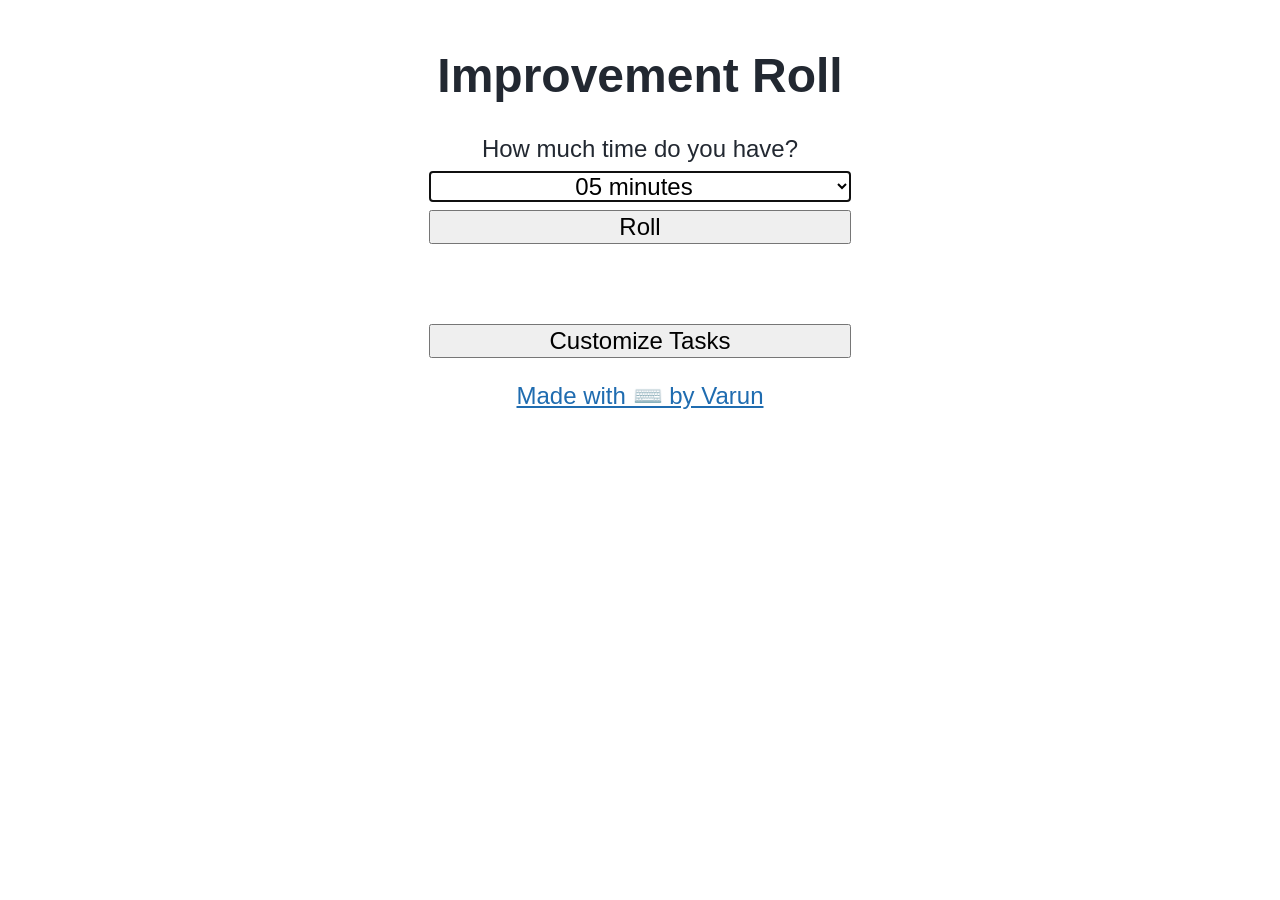
<file: index.html>
<!DOCTYPE html>
<html lang="en">
<head>
    <meta charset="UTF-8">
    <meta name="viewport" content="width=device-width, initial-scale=1.0">

    <title>Improvement Roll</title>
    <meta name="description" content="Productive activity suggester for short breaks.">

    <link rel="icon" type="image/x-icon" href="/favicon.png">
    <link rel="manifest" href="manifest.json">

    <link href="index.css" rel="stylesheet" type="text/css">

    <link rel="apple-touch-icon" href="icons/apple-icon-180.png">

    <meta name="apple-mobile-web-app-capable" content="yes">

    <link rel="apple-touch-startup-image" href="icons/apple-splash-2048-2732.jpg" media="(device-width: 1024px) and (device-height: 1366px) and (-webkit-device-pixel-ratio: 2) and (orientation: portrait)">
    <link rel="apple-touch-startup-image" href="icons/apple-splash-2732-2048.jpg" media="(device-width: 1024px) and (device-height: 1366px) and (-webkit-device-pixel-ratio: 2) and (orientation: landscape)">
    <link rel="apple-touch-startup-image" href="icons/apple-splash-1668-2388.jpg" media="(device-width: 834px) and (device-height: 1194px) and (-webkit-device-pixel-ratio: 2) and (orientation: portrait)">
    <link rel="apple-touch-startup-image" href="icons/apple-splash-2388-1668.jpg" media="(device-width: 834px) and (device-height: 1194px) and (-webkit-device-pixel-ratio: 2) and (orientation: landscape)">
    <link rel="apple-touch-startup-image" href="icons/apple-splash-1536-2048.jpg" media="(device-width: 768px) and (device-height: 1024px) and (-webkit-device-pixel-ratio: 2) and (orientation: portrait)">
    <link rel="apple-touch-startup-image" href="icons/apple-splash-2048-1536.jpg" media="(device-width: 768px) and (device-height: 1024px) and (-webkit-device-pixel-ratio: 2) and (orientation: landscape)">
    <link rel="apple-touch-startup-image" href="icons/apple-splash-1668-2224.jpg" media="(device-width: 834px) and (device-height: 1112px) and (-webkit-device-pixel-ratio: 2) and (orientation: portrait)">
    <link rel="apple-touch-startup-image" href="icons/apple-splash-2224-1668.jpg" media="(device-width: 834px) and (device-height: 1112px) and (-webkit-device-pixel-ratio: 2) and (orientation: landscape)">
    <link rel="apple-touch-startup-image" href="icons/apple-splash-1620-2160.jpg" media="(device-width: 810px) and (device-height: 1080px) and (-webkit-device-pixel-ratio: 2) and (orientation: portrait)">
    <link rel="apple-touch-startup-image" href="icons/apple-splash-2160-1620.jpg" media="(device-width: 810px) and (device-height: 1080px) and (-webkit-device-pixel-ratio: 2) and (orientation: landscape)">
    <link rel="apple-touch-startup-image" href="icons/apple-splash-1284-2778.jpg" media="(device-width: 428px) and (device-height: 926px) and (-webkit-device-pixel-ratio: 3) and (orientation: portrait)">
    <link rel="apple-touch-startup-image" href="icons/apple-splash-2778-1284.jpg" media="(device-width: 428px) and (device-height: 926px) and (-webkit-device-pixel-ratio: 3) and (orientation: landscape)">
    <link rel="apple-touch-startup-image" href="icons/apple-splash-1170-2532.jpg" media="(device-width: 390px) and (device-height: 844px) and (-webkit-device-pixel-ratio: 3) and (orientation: portrait)">
    <link rel="apple-touch-startup-image" href="icons/apple-splash-2532-1170.jpg" media="(device-width: 390px) and (device-height: 844px) and (-webkit-device-pixel-ratio: 3) and (orientation: landscape)">
    <link rel="apple-touch-startup-image" href="icons/apple-splash-1125-2436.jpg" media="(device-width: 375px) and (device-height: 812px) and (-webkit-device-pixel-ratio: 3) and (orientation: portrait)">
    <link rel="apple-touch-startup-image" href="icons/apple-splash-2436-1125.jpg" media="(device-width: 375px) and (device-height: 812px) and (-webkit-device-pixel-ratio: 3) and (orientation: landscape)">
    <link rel="apple-touch-startup-image" href="icons/apple-splash-1242-2688.jpg" media="(device-width: 414px) and (device-height: 896px) and (-webkit-device-pixel-ratio: 3) and (orientation: portrait)">
    <link rel="apple-touch-startup-image" href="icons/apple-splash-2688-1242.jpg" media="(device-width: 414px) and (device-height: 896px) and (-webkit-device-pixel-ratio: 3) and (orientation: landscape)">
    <link rel="apple-touch-startup-image" href="icons/apple-splash-828-1792.jpg" media="(device-width: 414px) and (device-height: 896px) and (-webkit-device-pixel-ratio: 2) and (orientation: portrait)">
    <link rel="apple-touch-startup-image" href="icons/apple-splash-1792-828.jpg" media="(device-width: 414px) and (device-height: 896px) and (-webkit-device-pixel-ratio: 2) and (orientation: landscape)">
    <link rel="apple-touch-startup-image" href="icons/apple-splash-1242-2208.jpg" media="(device-width: 414px) and (device-height: 736px) and (-webkit-device-pixel-ratio: 3) and (orientation: portrait)">
    <link rel="apple-touch-startup-image" href="icons/apple-splash-2208-1242.jpg" media="(device-width: 414px) and (device-height: 736px) and (-webkit-device-pixel-ratio: 3) and (orientation: landscape)">
    <link rel="apple-touch-startup-image" href="icons/apple-splash-750-1334.jpg" media="(device-width: 375px) and (device-height: 667px) and (-webkit-device-pixel-ratio: 2) and (orientation: portrait)">
    <link rel="apple-touch-startup-image" href="icons/apple-splash-1334-750.jpg" media="(device-width: 375px) and (device-height: 667px) and (-webkit-device-pixel-ratio: 2) and (orientation: landscape)">
    <link rel="apple-touch-startup-image" href="icons/apple-splash-640-1136.jpg" media="(device-width: 320px) and (device-height: 568px) and (-webkit-device-pixel-ratio: 2) and (orientation: portrait)">
    <link rel="apple-touch-startup-image" href="icons/apple-splash-1136-640.jpg" media="(device-width: 320px) and (device-height: 568px) and (-webkit-device-pixel-ratio: 2) and (orientation: landscape)">
</head>
<body>
<div id="content">
    <h1>Improvement Roll</h1>
    <label for="select-time">How much time do you have?</label>
    <select name="time" id="select-time" autofocus>
        <option value="minutes05" selected>05 minutes</option>
        <option value="minutes10">10 minutes</option>
        <option value="minutes30">30 minutes</option>
    </select>
    <button id="button-roll">Roll</button>
    <p id="rolled-task"></p>
    <div id="customize-section" style="display: none;">
        <h2 style="text-align: center; font-size: 1.5rem; margin-top: 32px;">Customize Tasks</h2>
        <label for="customize-select-time">Select time category:</label>
        <select name="time" id="customize-select-time">
            <option value="minutes05" selected>05 minutes</option>
            <option value="minutes10">10 minutes</option>
            <option value="minutes30">30 minutes</option>
        </select>
        <label for="customize-input-task">Add a new task:</label>
        <input type="text" id="customize-input-task" placeholder="Enter your task">
        <button id="customize-button-add">Add Task</button>
        <div id="custom-tasks-list"></div>
        <p id="customize-message"></p>
    </div>
    <button id="button-customize" style="margin-top: 24px;">Customize Tasks</button>
    <noscript>
        <details>
            <summary>05 minutes</summary>
            <ul>
                <li>Meditate for 5 minutes</li>
                <li>Do 25 push-ups</li>
                <li>Plank for 3 minutes</li>
                <li>Read a bookmarked article</li>
                <li>Drop a message to your parents</li>
                <li>Do a sun-bath</li>
                <li>Read one unread email</li>
                <li>Prune 1 file out of your Downloads folder</li>
                <li>Prune 1 file from your Desktop</li>
                <li>Backup saved games</li>
                <li>Do a little dance</li>
                <li>Ensure the ice-tray is filled</li>
                <li>Trim your nails</li>
                <li>Wash your face</li>
                <li>Organize 1 file from NAS Inbox</li>
                <li>Do 5 squats</li>
            </ul>
        </details>
        <details>
            <summary>10 minutes</summary>
            <ul>
                <li>Meditate for 10 minutes</li>
                <li>Do 50 push-ups</li>
                <li>Do 25 sit-ups</li>
                <li>Journal for 10 minutes</li>
                <li>Organize a messy folder on your computer</li>
                <li>Clean the dishes</li>
                <li>Do a sun-bath</li>
                <li>Do 25 squats</li>
                <li>Read a bookmarked article</li>
                <li>Prune 2 files out of your Downloads folder</li>
                <li>Prune 2 files from your Desktop</li>
                <li>Take a nice photo</li>
                <li>Ensure plants are watered appropriately</li>
                <li>Read from a fiction book</li>
                <li>Read one unread email</li>
                <li>Ensure the electronic gadgets are charged</li>
                <li>Clean your camera-roll/screenshots folder</li>
                <li>Make your bed</li>
            </ul>
        </details>
        <details>
            <summary>30 minutes</summary>
            <ul>
                <li>Go for a short walk</li>
                <li>Clean the area around you</li>
                <li>Read a chapter of a book</li>
                <li>Do a calisthenics workout</li>
                <li>Groom yourself</li>
                <li>Write a short story</li>
                <li>Call a friend/family-member</li>
                <li>Write a letter to your future self</li>
                <li>Write a letter to your partner/parents</li>
                <li>Write a blog entry</li>
                <li>Take a nap</li>
                <li>Work on the very-next-action for 1 of the side-projects</li>
                <li>Work on an overdue task from your to-do list</li>
                <li>Plan for your next date-night</li>
                <li>Go for a cycle ride</li>
                <li>Ensure all projects are backed-up to git</li>
                <li>Take the bike out for some outdoor work</li>
            </ul>
        </details>
    </noscript>
    <footer>
        <a href="https://varunbarad.com"><p>Made with ⌨️ by Varun</p></a>
    </footer>
</div>

<script src="index.js" type="text/javascript"></script>
<script type="text/javascript">
    if ('serviceWorker' in navigator) {
      navigator.serviceWorker.register('/service-worker.js');
    }
</script>
</body>
</html>
</file>
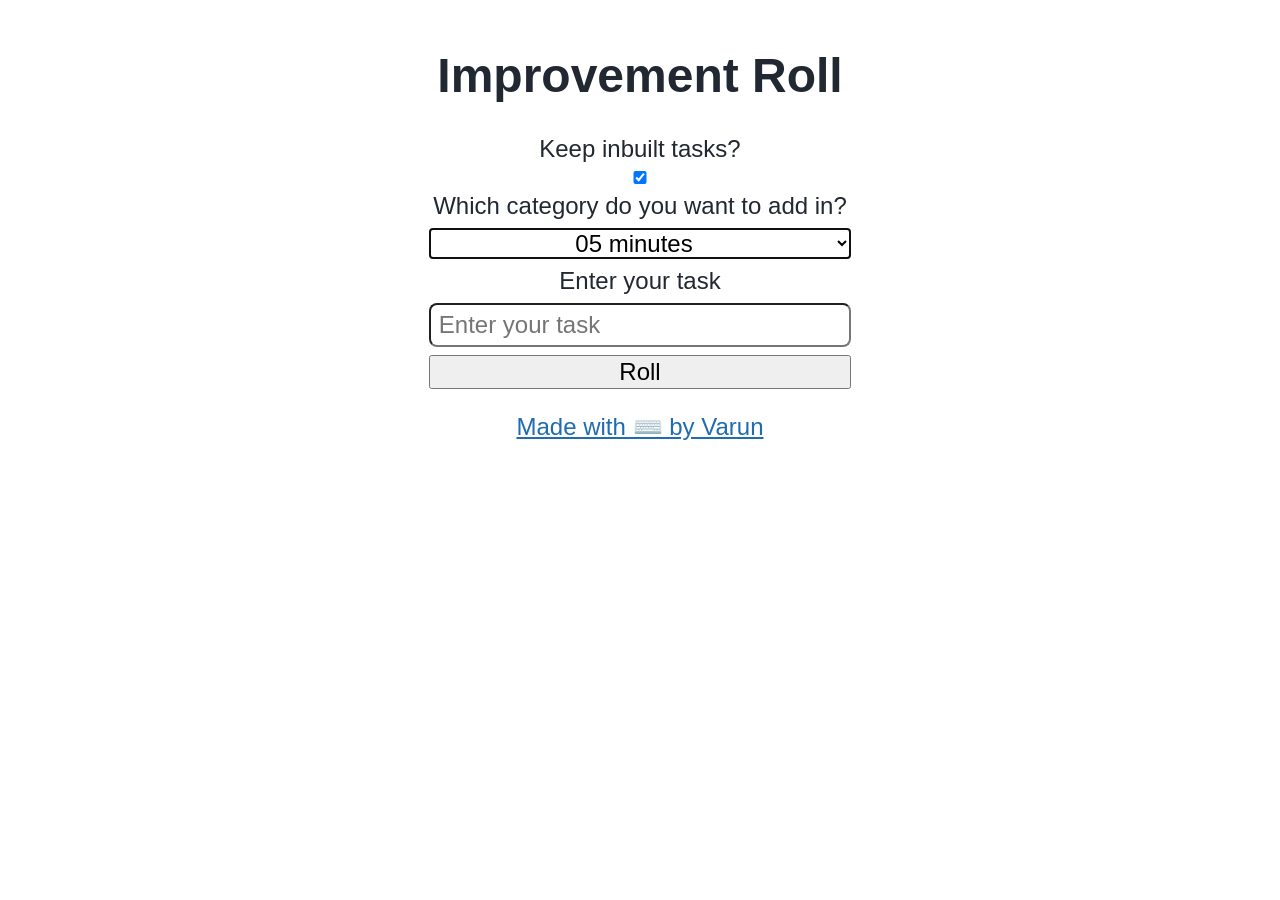
<file: customize.html>
<!DOCTYPE html>
<html lang="en">
<head>
    <meta charset="UTF-8">
    <meta name="viewport" content="width=device-width, initial-scale=1.0">

    <title>Improvement Roll</title>
    <meta name="description" content="Productive activity suggester for short breaks.">

    <link rel="icon" type="image/x-icon" href="/favicon.png">
    <link rel="manifest" href="manifest.json">

    <link href="index.css" rel="stylesheet" type="text/css">

    <link rel="apple-touch-icon" href="icons/apple-icon-180.png">

    <meta name="apple-mobile-web-app-capable" content="yes">

    <link rel="apple-touch-startup-image" href="icons/apple-splash-2048-2732.jpg" media="(device-width: 1024px) and (device-height: 1366px) and (-webkit-device-pixel-ratio: 2) and (orientation: portrait)">
    <link rel="apple-touch-startup-image" href="icons/apple-splash-2732-2048.jpg" media="(device-width: 1024px) and (device-height: 1366px) and (-webkit-device-pixel-ratio: 2) and (orientation: landscape)">
    <link rel="apple-touch-startup-image" href="icons/apple-splash-1668-2388.jpg" media="(device-width: 834px) and (device-height: 1194px) and (-webkit-device-pixel-ratio: 2) and (orientation: portrait)">
    <link rel="apple-touch-startup-image" href="icons/apple-splash-2388-1668.jpg" media="(device-width: 834px) and (device-height: 1194px) and (-webkit-device-pixel-ratio: 2) and (orientation: landscape)">
    <link rel="apple-touch-startup-image" href="icons/apple-splash-1536-2048.jpg" media="(device-width: 768px) and (device-height: 1024px) and (-webkit-device-pixel-ratio: 2) and (orientation: portrait)">
    <link rel="apple-touch-startup-image" href="icons/apple-splash-2048-1536.jpg" media="(device-width: 768px) and (device-height: 1024px) and (-webkit-device-pixel-ratio: 2) and (orientation: landscape)">
    <link rel="apple-touch-startup-image" href="icons/apple-splash-1668-2224.jpg" media="(device-width: 834px) and (device-height: 1112px) and (-webkit-device-pixel-ratio: 2) and (orientation: portrait)">
    <link rel="apple-touch-startup-image" href="icons/apple-splash-2224-1668.jpg" media="(device-width: 834px) and (device-height: 1112px) and (-webkit-device-pixel-ratio: 2) and (orientation: landscape)">
    <link rel="apple-touch-startup-image" href="icons/apple-splash-1620-2160.jpg" media="(device-width: 810px) and (device-height: 1080px) and (-webkit-device-pixel-ratio: 2) and (orientation: portrait)">
    <link rel="apple-touch-startup-image" href="icons/apple-splash-2160-1620.jpg" media="(device-width: 810px) and (device-height: 1080px) and (-webkit-device-pixel-ratio: 2) and (orientation: landscape)">
    <link rel="apple-touch-startup-image" href="icons/apple-splash-1284-2778.jpg" media="(device-width: 428px) and (device-height: 926px) and (-webkit-device-pixel-ratio: 3) and (orientation: portrait)">
    <link rel="apple-touch-startup-image" href="icons/apple-splash-2778-1284.jpg" media="(device-width: 428px) and (device-height: 926px) and (-webkit-device-pixel-ratio: 3) and (orientation: landscape)">
    <link rel="apple-touch-startup-image" href="icons/apple-splash-1170-2532.jpg" media="(device-width: 390px) and (device-height: 844px) and (-webkit-device-pixel-ratio: 3) and (orientation: portrait)">
    <link rel="apple-touch-startup-image" href="icons/apple-splash-2532-1170.jpg" media="(device-width: 390px) and (device-height: 844px) and (-webkit-device-pixel-ratio: 3) and (orientation: landscape)">
    <link rel="apple-touch-startup-image" href="icons/apple-splash-1125-2436.jpg" media="(device-width: 375px) and (device-height: 812px) and (-webkit-device-pixel-ratio: 3) and (orientation: portrait)">
    <link rel="apple-touch-startup-image" href="icons/apple-splash-2436-1125.jpg" media="(device-width: 375px) and (device-height: 812px) and (-webkit-device-pixel-ratio: 3) and (orientation: landscape)">
    <link rel="apple-touch-startup-image" href="icons/apple-splash-1242-2688.jpg" media="(device-width: 414px) and (device-height: 896px) and (-webkit-device-pixel-ratio: 3) and (orientation: portrait)">
    <link rel="apple-touch-startup-image" href="icons/apple-splash-2688-1242.jpg" media="(device-width: 414px) and (device-height: 896px) and (-webkit-device-pixel-ratio: 3) and (orientation: landscape)">
    <link rel="apple-touch-startup-image" href="icons/apple-splash-828-1792.jpg" media="(device-width: 414px) and (device-height: 896px) and (-webkit-device-pixel-ratio: 2) and (orientation: portrait)">
    <link rel="apple-touch-startup-image" href="icons/apple-splash-1792-828.jpg" media="(device-width: 414px) and (device-height: 896px) and (-webkit-device-pixel-ratio: 2) and (orientation: landscape)">
    <link rel="apple-touch-startup-image" href="icons/apple-splash-1242-2208.jpg" media="(device-width: 414px) and (device-height: 736px) and (-webkit-device-pixel-ratio: 3) and (orientation: portrait)">
    <link rel="apple-touch-startup-image" href="icons/apple-splash-2208-1242.jpg" media="(device-width: 414px) and (device-height: 736px) and (-webkit-device-pixel-ratio: 3) and (orientation: landscape)">
    <link rel="apple-touch-startup-image" href="icons/apple-splash-750-1334.jpg" media="(device-width: 375px) and (device-height: 667px) and (-webkit-device-pixel-ratio: 2) and (orientation: portrait)">
    <link rel="apple-touch-startup-image" href="icons/apple-splash-1334-750.jpg" media="(device-width: 375px) and (device-height: 667px) and (-webkit-device-pixel-ratio: 2) and (orientation: landscape)">
    <link rel="apple-touch-startup-image" href="icons/apple-splash-640-1136.jpg" media="(device-width: 320px) and (device-height: 568px) and (-webkit-device-pixel-ratio: 2) and (orientation: portrait)">
    <link rel="apple-touch-startup-image" href="icons/apple-splash-1136-640.jpg" media="(device-width: 320px) and (device-height: 568px) and (-webkit-device-pixel-ratio: 2) and (orientation: landscape)">
</head>
<body>
<div id="content">
    <h1>Improvement Roll</h1>
    <label for="checkbox-keep-inbuilt">Keep inbuilt tasks?</label>
    <input type="checkbox" id="checkbox-keep-inbuilt" checked>
    <label for="select-time">Which category do you want to add in?</label>
    <select name="time" id="select-time" autofocus>
        <option value="minutes05" selected>05 minutes</option>
        <option value="minutes10">10 minutes</option>
        <option value="minutes30">30 minutes</option>
    </select>
    <label for="input-task">Enter your task</label>
    <input type="text" id="input-task" placeholder="Enter your task">
    <button id="button-add">Roll</button>
    <p id="message"></p>
    <footer>
        <a href="https://varunbarad.com"><p>Made with ⌨️ by Varun</p></a>
    </footer>
</div>

<script src="customize.js" type="text/javascript"></script>
<script type="text/javascript">
    if ('serviceWorker' in navigator) {
      navigator.serviceWorker.register('/service-worker.js');
    }
</script>
</body>
</html>
</file>
<file: index.css>
@media (prefers-color-scheme: dark) {
    html {
        background-color: #222831;
        color: #eeeeee;
    }
    a {
        color: #00bd56;
    }
    a:visited {
        color: #ffd369;
    }
}

@media (prefers-color-scheme: light) {
    html {
        background-color: #dddddd00;
        color: #222831;
    }
    a {
        color: #1f6cb0;
    }
    a:visited {
        color: #f05454;
    }
}

html, body {
    margin: 0;
    padding: 0;
    min-height: 100vh;
    font-size: 24px;
    font-family: sans-serif;
}

#content {
    padding: 16px;
}

label, select, button, input, #rolled-task, footer {
    display: block;
    text-align: center;
    font-size: 1rem;
}

noscript {
    display: block;
    font-size: 1rem;
}

#rolled-task {
    min-height: 32px;
}

h1 {
    display: block;
    text-align: center;
    font-size: 2rem;
    margin: 32px auto;
}

@media (max-width: 900px) {
    label, select, button, input, #rolled-task, #custom-tasks-list, footer, noscript {
        width: 100%;
    }

    label {
        margin: 0 0 8px 0;
    }

    select {
        margin: 8px 0 8px 0;
    }

    input {
        margin: 8px 0 8px 0;
        padding: 6px 8px;
        box-sizing: border-box;
        text-align: left;
        border-radius: 8px;
    }

    button {
        margin: 8px 0 8px 0;
    }

    #rolled-task {
        margin: 24px 0 0 0;
    }
}

@media (min-width: 901px) {
    label, select, button, input, #rolled-task, #custom-tasks-list, noscript {
        width: 33vw;
        max-width: 900px;
        margin: 0 auto;
    }

    label {
        margin-bottom: 8px;
    }

    select {
        margin-top: 8px;
        margin-bottom: 8px;
    }

    input {
        margin-top: 8px;
        margin-bottom: 8px;
        padding: 6px 8px;
        box-sizing: border-box;
        text-align: left;
        border-radius: 8px;
    }

    button {
        margin-top: 8px;
        margin-bottom: 8px;
    }

    #rolled-task {
        margin-top: 24px;
    }
}

#custom-tasks-list ul {
    width: 100%;
}

#customize-message {
    text-align: center;
    min-height: 24px;
    margin-top: 16px;
}

footer a {
    display: block;
    margin: 8px 0;
}

#customize-input-task {
    text-align: left;
    border-radius: 8px;
}

#customize-section {
    margin-top: 32px;
}

#customize-section h2 {
    margin-bottom: 16px;
}

#button-customize {
    margin-bottom: 8px;
}
</file>
